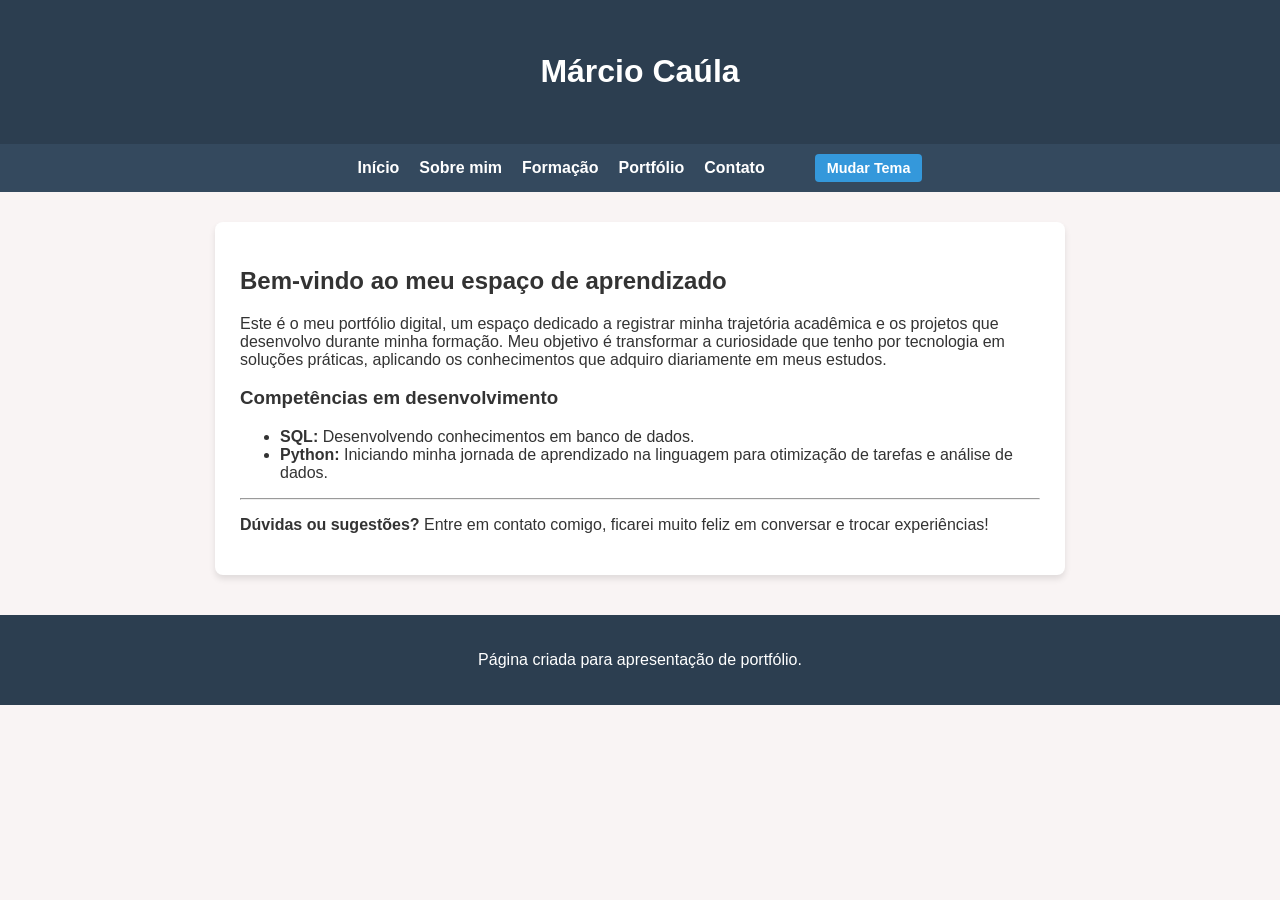
<file: index.html>
<!DOCTYPE html>
<html lang="en">
<head>
    <!-- Configurações básicas e metadados da página -->
    <meta charset="UTF-8">
    <meta name="viewport" content="width=device-width, initial-scale=1.0">
    <title>Início | Perfil Profissional</title>
    <!-- Link para o arquivo de estilização CSS -->
    <link rel="stylesheet" href="style.css">
</head>
<body>

    <!-- Cabeçalho principal da página -->
    <header>
        <h1>Márcio Caúla</h1>
    </header>

    <!-- Menu de navegação do site -->
    <nav>
        <ul>
            <li><a href="index.html">Início</a></li>
            <li><a href="sobre.html">Sobre mim</a></li>
            <li><a href="formacao.html">Formação</a></li>
            <li><a href="portfolio.html">Portfólio</a></li>
            <li><a href="contato.html">Contato</a></li>
        </ul>
        <!-- Botão para alternar entre temas claro/escuro -->
        <button id="btn-tema" style="margin-left: 20px; cursor: pointer;">Mudar Tema</button>
    </nav>

    <!-- Seção principal de conteúdo da página -->
    <section>
        <h2>Bem-vindo ao meu espaço de aprendizado</h2>
        <p>Este é o meu portfólio digital, um espaço dedicado a registrar minha trajetória acadêmica e os projetos que desenvolvo durante minha formação. Meu objetivo é transformar a curiosidade que tenho por tecnologia em soluções práticas, aplicando os conhecimentos que adquiro diariamente em meus estudos.</p>
        
        <h3>Competências em desenvolvimento</h3>
        <ul>
            <li><strong>SQL:</strong> Desenvolvendo conhecimentos em banco de dados.</li>
            <li><strong>Python:</strong> Iniciando minha jornada de aprendizado na linguagem para otimização de tarefas e análise de dados.</li>
        </ul>

        <hr> <!-- Linha horizontal para separar conteúdo -->
        
        <p><strong>Dúvidas ou sugestões?</strong> Entre em contato comigo, ficarei muito feliz em conversar e trocar experiências!</p>
    </section>

    <!-- Rodapé da página -->
    <footer>
        <p>Página criada para apresentação de portfólio.</p>
    </footer>

    <!-- Link para o arquivo de lógica/interatividade JavaScript -->
    <script src="script.js"></script>
</body>
</html>
</file>
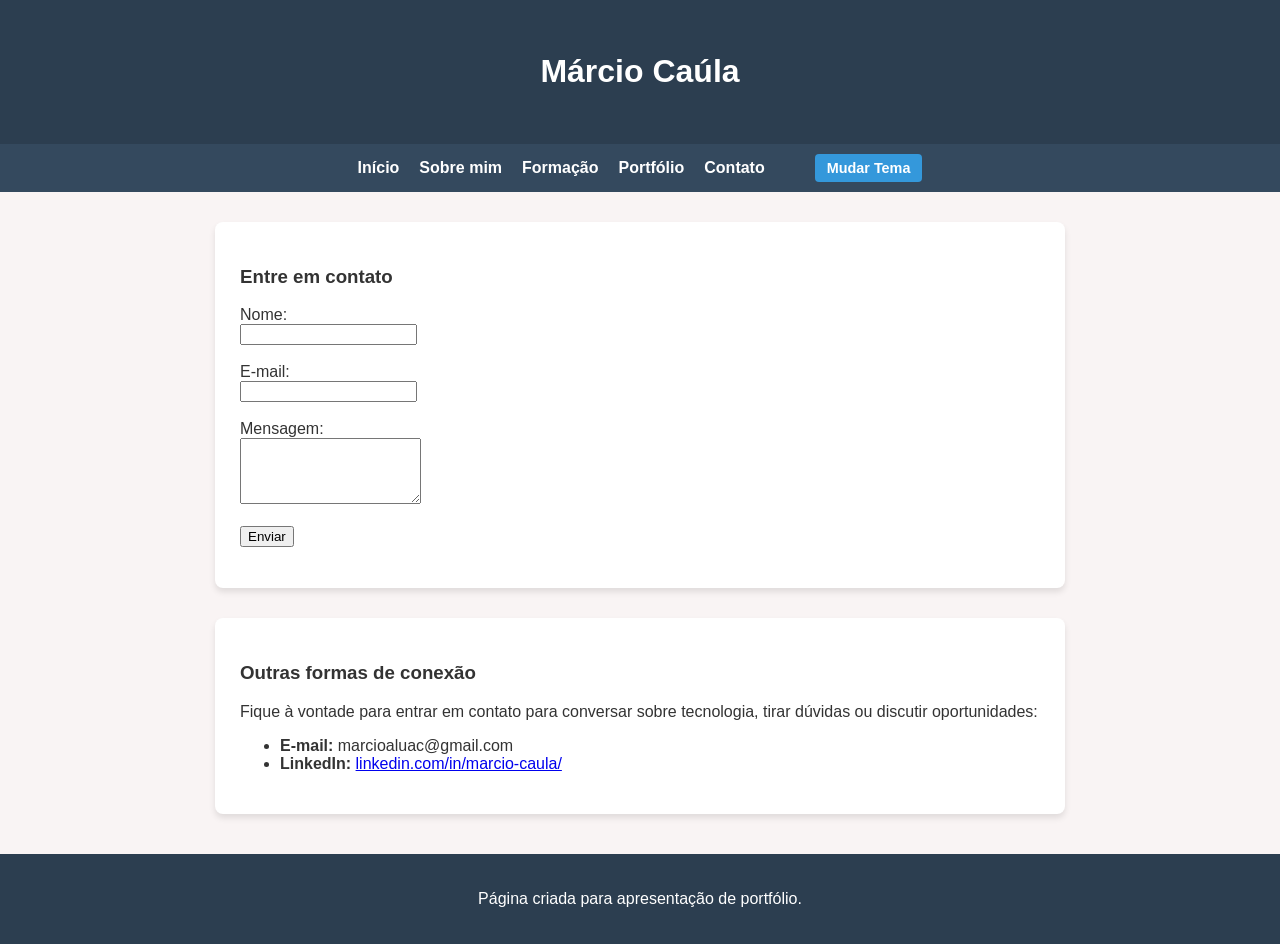
<file: contato.html>
<!DOCTYPE html>
<html lang="en">
<head>
    <!-- Configurações básicas e metadados da página -->
    <meta charset="UTF-8">
    <meta name="viewport" content="width=device-width, initial-scale=1.0">
    <title>Contato | Perfil Profissional</title>
    <!-- Link para o arquivo de estilização CSS -->
    <link rel="stylesheet" href="style.css">
</head>
<body>

    <!-- Cabeçalho principal da página -->
    <header>
        <h1>Márcio Caúla</h1>
    </header>

    <!-- Menu de navegação do site -->
    <nav>
        <ul>
            <li><a href="index.html">Início</a></li>
            <li><a href="sobre.html">Sobre mim</a></li>
            <li><a href="formacao.html">Formação</a></li>
            <li><a href="portfolio.html">Portfólio</a></li>
            <li><a href="contato.html">Contato</a></li>
        </ul>
        <!-- Botão para alternar entre temas claro/escuro -->
        <button id="btn-tema" style="margin-left: 20px; cursor: pointer;">Mudar Tema</button>
    </nav>

    <!-- Seção principal contendo o formulário de contato -->
    <section>
        <h3>Entre em contato</h3>
        <!-- Formulário de contato com atributo novalidate para controle via JS -->
        <form id="formulario-contato" novalidate>
            <label for="nome">Nome:</label><br>
            <input type="text" id="nome" required><br><br>

            <label for="email">E-mail:</label><br>
            <input type="email" id="email" required><br><br>

            <label for="mensagem">Mensagem:</label><br>
            <textarea id="mensagem" rows="4" required></textarea><br><br>

            <!-- Botão de envio -->
            <button type="submit">Enviar</button>
        </form>
        <!-- Elemento para exibir a mensagem de feedback de sucesso (manipulado via JS) -->
        <p id="status-envio" style="margin-top: 15px; font-weight: bold;"></p>
    </section>

    <!-- Seção secundária com informações de contato diretas -->
    <section>
        <h3>Outras formas de conexão</h3>
        <p>Fique à vontade para entrar em contato para conversar sobre tecnologia, tirar dúvidas ou discutir oportunidades:</p>
        <ul>
            <li><strong>E-mail:</strong> marcioaluac@gmail.com</li>
            <li><strong>LinkedIn:</strong> <a href="https://www.linkedin.com/in/marcio-caula/" target="_blank">linkedin.com/in/marcio-caula/</a></li>
        </ul>
    </section>

    <!-- Rodapé da página -->
    <footer>
        <p>Página criada para apresentação de portfólio.</p>
    </footer>

    <!-- Link para o arquivo de lógica/interatividade JavaScript -->
    <script src="script.js"></script>

</body>
</html>
</file>
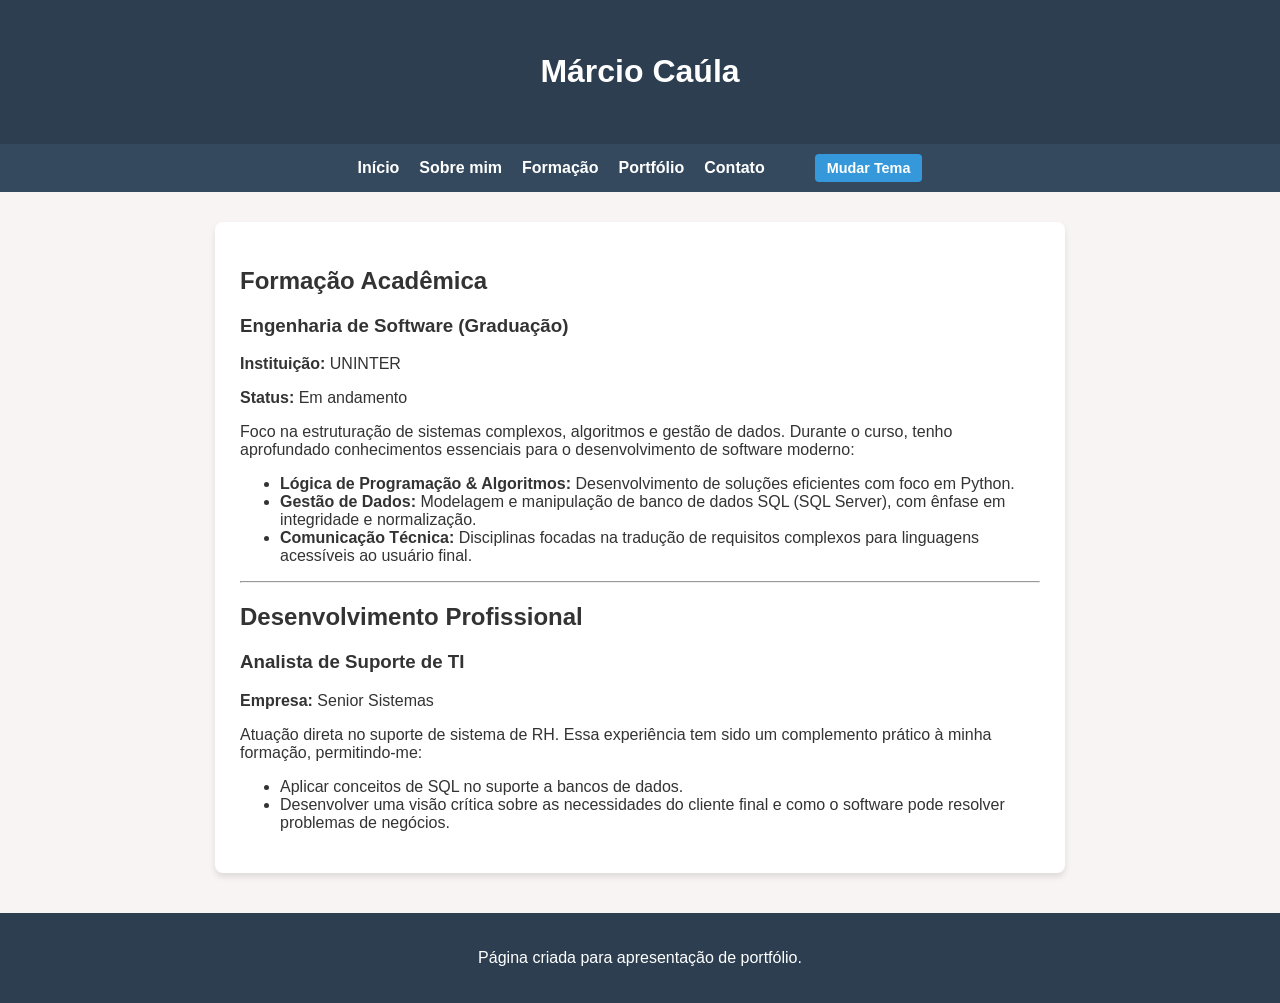
<file: formacao.html>
<!DOCTYPE html>
<html lang="en">
<head>
    <!-- Configurações básicas e metadados da página -->
    <meta charset="UTF-8">
    <meta name="viewport" content="width=device-width, initial-scale=1.0">
    <title>Formação | Perfil Profissional</title>
    <!-- Link para o arquivo de estilização CSS -->
    <link rel="stylesheet" href="style.css">
</head>
<body>

    <!-- Cabeçalho principal da página -->
    <header>
        <h1>Márcio Caúla</h1>
    </header>
    
    <!-- Menu de navegação do site -->
    <nav>
        <ul>
            <li><a href="index.html">Início</a></li>
            <li><a href="sobre.html">Sobre mim</a></li>
            <li><a href="formacao.html">Formação</a></li>
            <li><a href="portfolio.html">Portfólio</a></li>
            <li><a href="contato.html">Contato</a></li>
        </ul>
        <!-- Botão para alternar entre temas claro/escuro -->
        <button id="btn-tema" style="margin-left: 20px; cursor: pointer;">Mudar Tema</button>
    </nav>

    <section>
        <!-- Bloco de Formação Acadêmica -->
        <h2>Formação Acadêmica</h2>
        
        <article>
            <h3>Engenharia de Software (Graduação)</h3>
            <p><strong>Instituição:</strong> UNINTER</p>
            <p><strong>Status:</strong> Em andamento</p>
            <p>Foco na estruturação de sistemas complexos, algoritmos e gestão de dados. Durante o curso, tenho aprofundado conhecimentos essenciais para o desenvolvimento de software moderno:</p>
            <ul>
                <li><strong>Lógica de Programação & Algoritmos:</strong> Desenvolvimento de soluções eficientes com foco em Python.</li>
                <li><strong>Gestão de Dados:</strong> Modelagem e manipulação de banco de dados SQL (SQL Server), com ênfase em integridade e normalização.</li>
                <li><strong>Comunicação Técnica:</strong> Disciplinas focadas na tradução de requisitos complexos para linguagens acessíveis ao usuário final.</li>
            </ul>
        </article>

        <hr>

        <!-- Bloco de Experiência Profissional -->
        <h2>Desenvolvimento Profissional</h2>
        <article>
            <h3>Analista de Suporte de TI</h3>
            <p><strong>Empresa:</strong> Senior Sistemas</p>
            <p>Atuação direta no suporte de sistema de RH. Essa experiência tem sido um complemento prático à minha formação, permitindo-me:</p>
            <ul>
                <li>Aplicar conceitos de SQL no suporte a bancos de dados.</li>
                <li>Desenvolver uma visão crítica sobre as necessidades do cliente final e como o software pode resolver problemas de negócios.</li>
            </ul>
        </article>
    </section>

    <!-- Rodapé da página -->
    <footer>
        <p>Página criada para apresentação de portfólio.</p>
    </footer>

    <!-- Link para o arquivo de lógica/interatividade JavaScript -->
    <script src="script.js"></script>
</body>
</html>
</file>
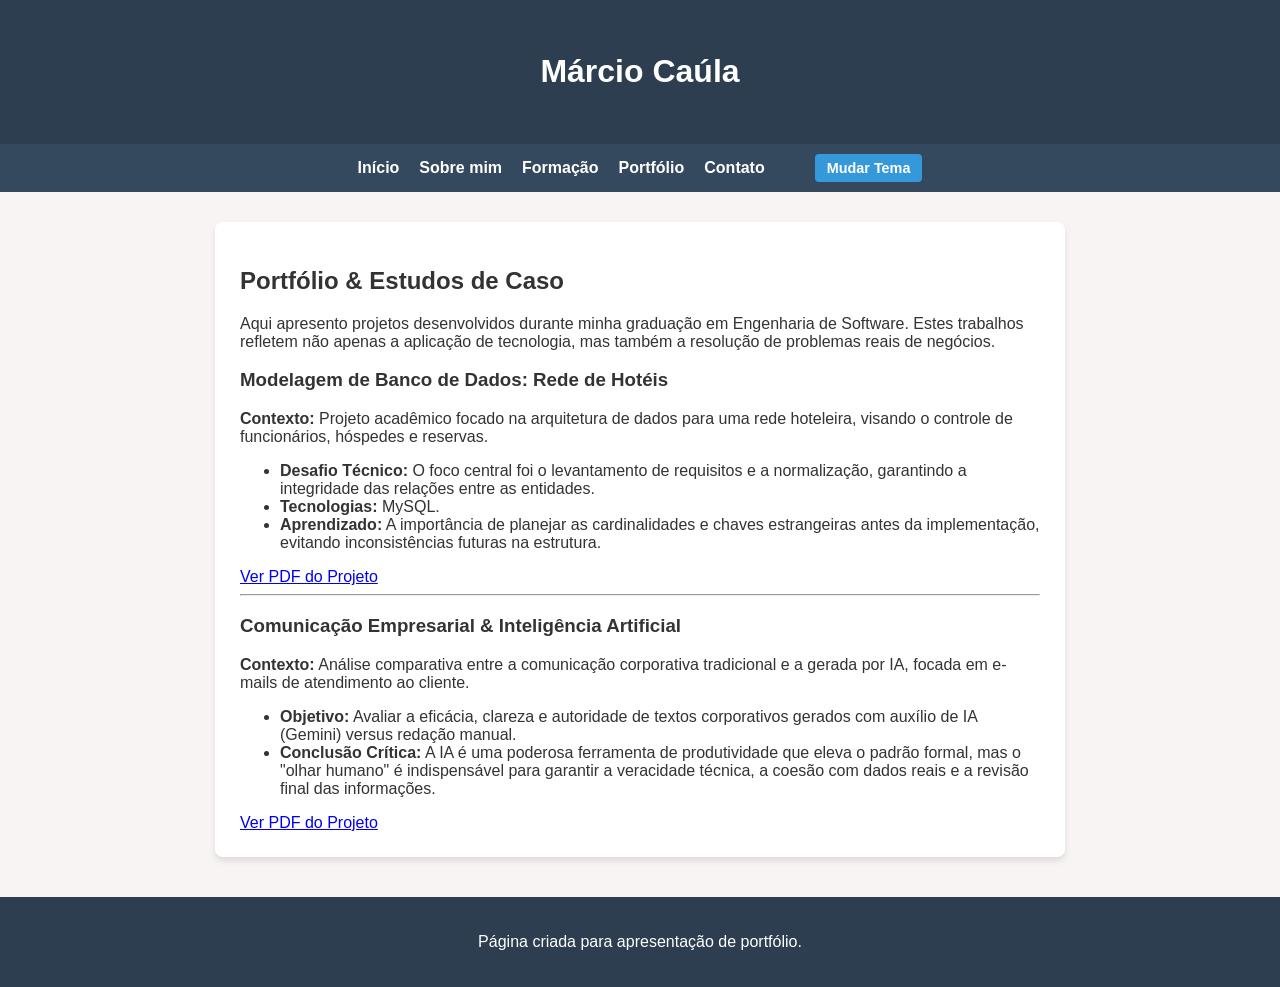
<file: portfolio.html>
<!DOCTYPE html>
<html lang="en">
<head>
    <!-- Configurações básicas e metadados da página -->
    <meta charset="UTF-8">
    <meta name="viewport" content="width=device-width, initial-scale=1.0">
    <title>Portfólio | Perfil Profissional</title>
    <!-- Link para o arquivo de estilização CSS -->
    <link rel="stylesheet" href="style.css">
</head>
<body>

    <!-- Cabeçalho principal da página -->
    <header>
        <h1>Márcio Caúla</h1>
    </header>

    <!-- Menu de navegação do site -->
    <nav>
        <ul>
            <li><a href="index.html">Início</a></li>
            <li><a href="sobre.html">Sobre mim</a></li>
            <li><a href="formacao.html">Formação</a></li>
            <li><a href="portfolio.html">Portfólio</a></li>
            <li><a href="contato.html">Contato</a></li>
        </ul>
        <!-- Botão para alternar entre temas claro/escuro -->
        <button id="btn-tema" style="margin-left: 20px; cursor: pointer;">Mudar Tema</button>
    </nav>

    <!-- Seção de Portfólio contendo os projetos de graduação -->
    <section>
        <h2>Portfólio & Estudos de Caso</h2>
        <p>Aqui apresento projetos desenvolvidos durante minha graduação em Engenharia de Software. Estes trabalhos refletem não apenas a aplicação de tecnologia, mas também a resolução de problemas reais de negócios.</p>

        <!-- Projeto 1: Modelagem de Banco de Dados -->
        <article>
            <h3>Modelagem de Banco de Dados: Rede de Hotéis</h3>
            <p><strong>Contexto:</strong> Projeto acadêmico focado na arquitetura de dados para uma rede hoteleira, visando o controle de funcionários, hóspedes e reservas.</p>
            <ul>
                <li><strong>Desafio Técnico:</strong> O foco central foi o levantamento de requisitos e a normalização, garantindo a integridade das relações entre as entidades.</li>
                <li><strong>Tecnologias:</strong> MySQL.</li>
                <li><strong>Aprendizado:</strong> A importância de planejar as cardinalidades e chaves estrangeiras antes da implementação, evitando inconsistências futuras na estrutura.</li>
            </ul>
            <!-- Link para visualizar o arquivo PDF do projeto -->
            <a href="Projetos/Projeto_Banco_De_Dados.pdf" target="_blank" class="btn-projeto">Ver PDF do Projeto</a>
        </article>

        <hr>

        <!-- Projeto 2: Comunicação Empresarial -->
        <article>
            <h3>Comunicação Empresarial & Inteligência Artificial</h3>
            <p><strong>Contexto:</strong> Análise comparativa entre a comunicação corporativa tradicional e a gerada por IA, focada em e-mails de atendimento ao cliente.</p>
            <ul>
                <li><strong>Objetivo:</strong> Avaliar a eficácia, clareza e autoridade de textos corporativos gerados com auxílio de IA (Gemini) versus redação manual.</li>
                <li><strong>Conclusão Crítica:</strong> A IA é uma poderosa ferramenta de produtividade que eleva o padrão formal, mas o "olhar humano" é indispensável para garantir a veracidade técnica, a coesão com dados reais e a revisão final das informações.</li>
            </ul>
            <!-- Link para visualizar o arquivo PDF do projeto -->
            <a href="Projetos/Projeto_Comunicacao_Empresarial.pdf" target="_blank" class="btn-projeto">Ver PDF do Projeto</a>
        </article>
    </section>

    <!-- Rodapé da página -->
    <footer>
        <p>Página criada para apresentação de portfólio.</p>
    </footer>

    <!-- Link para o arquivo de lógica/interatividade JavaScript -->
    <script src="script.js"></script>
</body>
</html>
</file>
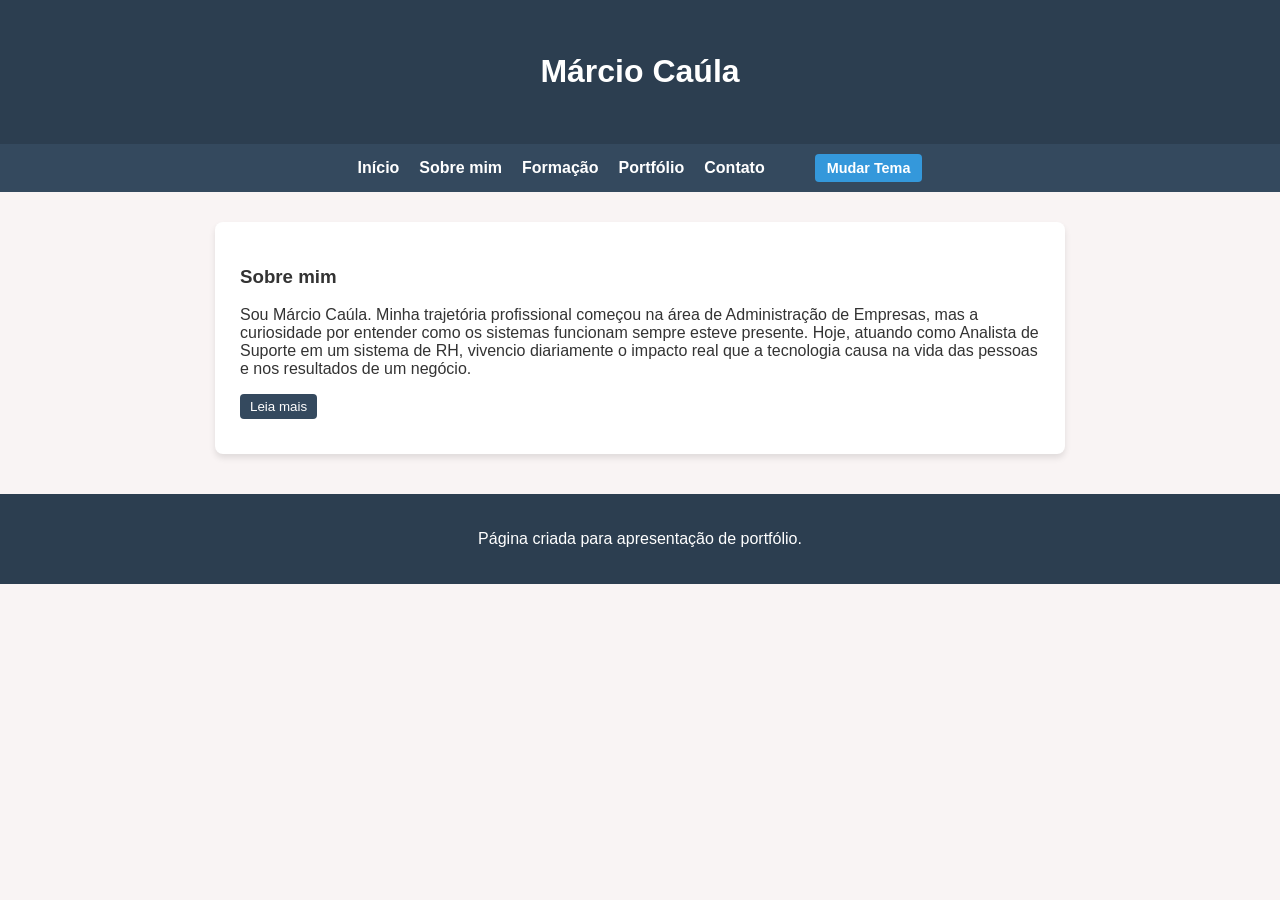
<file: sobre.html>
<!DOCTYPE html>
<html lang="en">
<head>
    <!-- Configurações básicas e metadados da página -->
    <meta charset="UTF-8">
    <meta name="viewport" content="width=device-width, initial-scale=1.0">
    <title>Sobre Mim | Perfil Profissional</title>
    <!-- Link para o arquivo de estilização CSS -->
    <link rel="stylesheet" href="style.css">
</head>
<body>

    <!-- Cabeçalho principal da página -->
    <header>
        <h1>Márcio Caúla</h1>
    </header>

    <!-- Menu de navegação do site -->
    <nav>
        <ul>
            <li><a href="index.html">Início</a></li>
            <li><a href="sobre.html">Sobre mim</a></li>
            <li><a href="formacao.html">Formação</a></li>
            <li><a href="portfolio.html">Portfólio</a></li>
            <li><a href="contato.html">Contato</a></li>
        </ul>
        <!-- Botão para alternar entre temas claro/escuro -->
        <button id="btn-tema" style="margin-left: 20px; cursor: pointer;">Mudar Tema</button>
    </nav>

    <!-- Seção principal com conteúdo sobre a trajetória profissional -->
    <section>
        <h3>Sobre mim</h3>
        <p>Sou Márcio Caúla. Minha trajetória profissional começou na área de Administração de Empresas, mas a curiosidade por entender como os sistemas funcionam sempre esteve presente. Hoje, atuando como Analista de Suporte em um sistema de RH, vivencio diariamente o impacto real que a tecnologia causa na vida das pessoas e nos resultados de um negócio.</p>

        <!-- Botão acionado via JavaScript para expandir conteúdo -->
        <button id="btn-leia-mais">Leia mais</button>
        
        <!-- Div que inicia oculta (display: none) e é exibida pelo script -->
        <div id="conteudo-extra" style="display: none;">
            <p>Foi esse fascínio pelo ciclo de vida dos softwares — do planejamento à manutenção — que me levou à graduação em Engenharia de Software. Escolhi este curso por ele abordar a engenharia como um todo, o que se alinha perfeitamente com meu objetivo de criar soluções eficientes.</p>
            
            <p><strong>Minha rotina e aprendizado:</strong></p>
            <p>Acredito que a melhor forma de aprender é colocando a mão na massa. Por isso, reservo minhas manhãs antes do trabalho e os finais de semana para meus estudos. Já desenvolvi projetos acadêmicos focados em estrutura de banco de dados e comunicação empresarial, experiências que, embora iniciais, foram fundamentais para consolidar o que aprendo em cursos e na prática.</p>
        </div>
    </section>

    <!-- Rodapé da página -->
    <footer>
        <p>Página criada para apresentação de portfólio.</p>
    </footer>

    <!-- Link para o arquivo de lógica/interatividade JavaScript -->
    <script src="script.js"></script>
</body>
</html>
</file>
<file: style.css>
/* 1. VARIÁVEIS DE CORES (PALETA DO TEMA CLARO) 
   Cores do visual do site no modo padrão. */
:root {
    --bg-cor: #f9f4f4;        /* Fundo geral da página */
    --texto-cor: #333;        /* Cor do texto principal */
    --cabecalho-bg: #2c3e50;  /* Cor de fundo do cabeçalho */
    --nav-bg: #34495e;        /* Cor de fundo da barra de navegação */
    --link-cor: white;        /* Cor dos links do menu */
    --link-hover: #3498db;    /* Cor dos links ao passar o mouse */
    --secao-bg: white;        /* Fundo dos cartões de conteúdo (sections) */
    --border-cor: #ccc;       /* Cor de bordas (se você adicionar alguma) */
}

/* 2. CONFIGURAÇÃO DO DARK MODE 
   Quando a classe .dark-mode é adicionada ao <body> pelo JavaScript, 
   estas variáveis sobrescrevem as anteriores. */
.dark-mode {
    --bg-cor: #121212;
    --texto-cor: #e0e0e0;
    --cabecalho-bg: #000;
    --nav-bg: #1f1f1f;
    --link-hover: #e6fc86a9;
    --secao-bg: #1e1e1e;
}

/* 3. ESTILIZAÇÃO GERAL DO CORPO (BODY)
   Define a fonte global e a transição suave para quando você mudar de tema. */
body {
    font-family: Arial, sans-serif;
    background-color: var(--bg-cor);
    color: var(--texto-cor);
    margin: 0;
    padding: 0;
    transition: background-color 0.3s, color 0.3s; /* Animação suave ao trocar tema */
}

/* 4. CABEÇALHO (HEADER)
   Controla a faixa superior do site onde fica seu nome e cargo. */
header {
    background-color: var(--cabecalho-bg);
    color: white;
    text-align: center;
    padding: 2rem 0;
}

/* 5. NAVEGAÇÃO (NAV)
   Aqui é onde definimos o alinhamento horizontal do menu. */
nav {
    background-color: var(--nav-bg);
    display: flex;             /* Habilita o uso de flexbox para alinhamento */
    justify-content: center;   /* Centraliza os itens na horizontal */
    align-items: center;       /* Alinha os itens na vertical */
    padding: 10px 20px;
    gap: 30px;                 /* Espaçamento entre o menu e o botão de tema */
}

/* 6. LISTA DE LINKS DO MENU
   Controla a disposição dos links "Início", "Sobre", etc. */
nav ul {
    list-style: none;
    margin: 0;
    padding: 0;
    display: flex;             /* Mantém os links em linha horizontal */
    gap: 20px;                 /* Espaçamento entre cada link */
}

/* Estilização específica dos links do menu */
nav a {
    color: var(--link-cor);      /* Usa a cor definida na variável --link-cor */
    text-decoration: none;       /* Remove aquele sublinhado padrão dos links */
    font-weight: bold;           /* Deixa o texto em negrito */
}

nav a:hover {
    color: #1cb5c0; /* Altere para a cor de destaque que você quiser */
}

/* 7. BOTÕES
   Estiliza o botão para que não fique grande ou desproporcional. */
#btn-tema {
    padding: 6px 12px;
    background-color: var(--link-hover);
    color: white;
    border: none;
    border-radius: 4px;        /* Bordas levemente arredondadas */
    cursor: pointer;
    font-size: 0.9rem;
    font-weight: bold;
    transition: background-color 0.3s;
}

#btn-tema:hover {
    filter: brightness(1.2);   /* Efeito de brilho ao passar o mouse */
}

#btn-leia-mais {
    background-color: var(--nav-bg);
    color: white;
    border: none;
    padding: 5px 10px;
    cursor: pointer;
    border-radius: 4px;
    margin-bottom: 10px;
}

/* 8. SEÇÕES DE CONTEÚDO (SECTION)
   Controla a aparência dos blocos onde ficam seus textos ("Sobre", "Formação", etc). */
section {
    max-width: 800px;          /* Limita a largura para leitura confortável */
    margin: 30px auto;         /* Centraliza o bloco na página */
    background: var(--secao-bg);
    padding: 25px;
    border-radius: 8px;
    box-shadow: 0 4px 6px rgba(0,0,0,0.1); /* Cria um efeito de sombra/elevação */
}

/* 9. RODAPÉ (FOOTER)
   Controla a área final da página. */
footer {
    text-align: center;
    padding: 20px;
    background-color: var(--cabecalho-bg);
    color: white;
    margin-top: 40px;
}

/* 10. Ajuste para telas pequenas (celulares) */
@media (max-width: 600px) {
    nav ul {
        flex-direction: column; /* Coloca os itens um embaixo do outro */
        align-items: center;    /* Centraliza os links */
        padding: 0;
    }

    nav ul li {
        margin: 10px 0;         /* Adiciona um espaço entre os links */
    }

    /* Ajusta o botão "Mudar Tema" se ele estiver desalinhado */
    #btn-tema {
        margin-top: 10px;
    }
}
</file>
